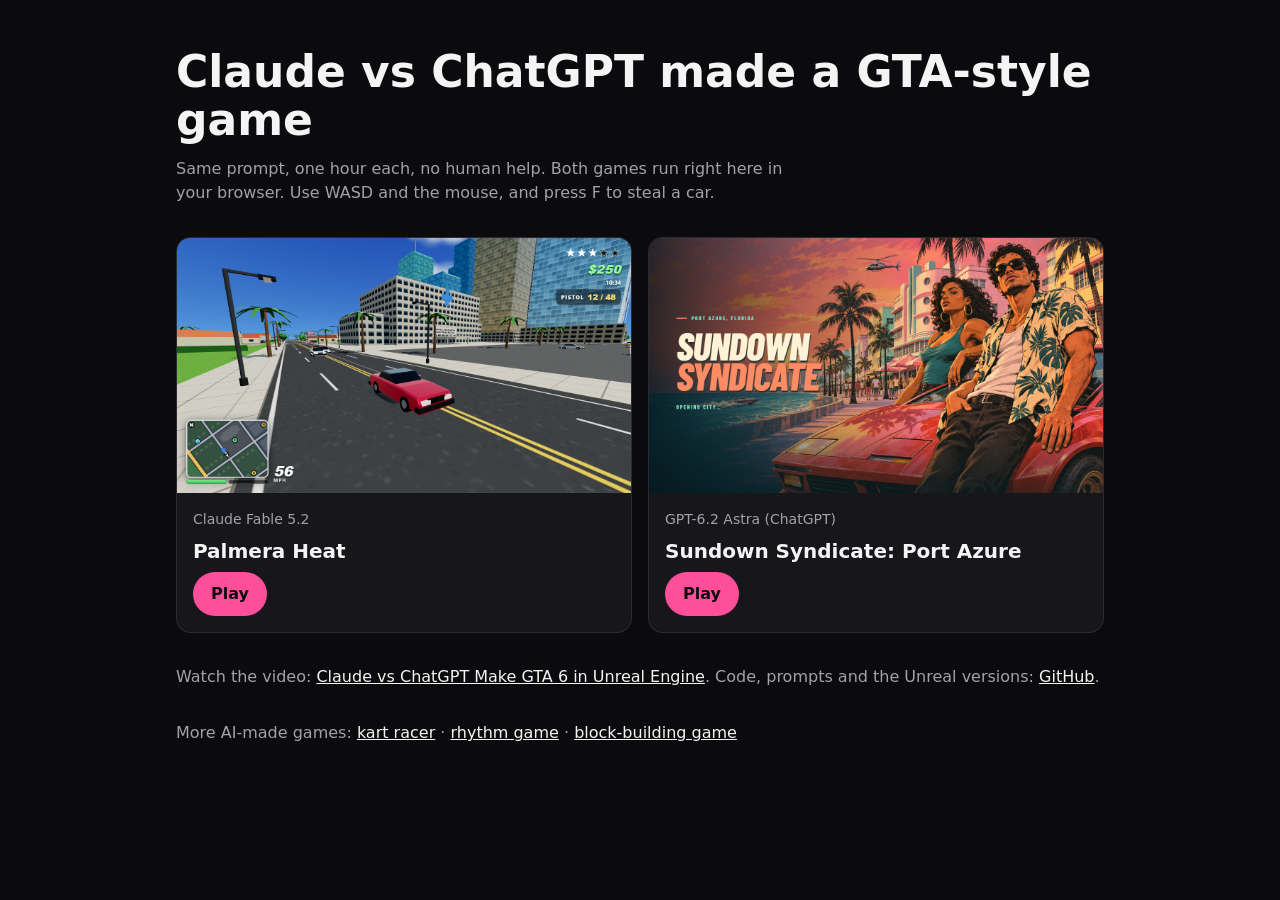
<file: index.html>
<!doctype html>
<html lang="en">
<head>
<meta charset="utf-8">
<meta name="viewport" content="width=device-width, initial-scale=1">
<title>Claude vs ChatGPT Games</title>
<style>
  :root { --bg:#0b0b0d; --fg:#f4f4f5; --mute:#a1a1aa; --card:#17171b; --line:#2a2a30; --accent:#ff4f9a; }
  * { box-sizing:border-box; }
  body { margin:0; background:var(--bg); color:var(--fg); font:16px/1.5 system-ui, -apple-system, Segoe UI, sans-serif; }
  main { max-width:960px; margin:0 auto; padding:48px 16px 64px; }
  h1 { font-size:clamp(28px,5vw,44px); line-height:1.1; margin:0 0 12px; }
  p.lead { color:var(--mute); margin:0 0 32px; max-width:640px; }
  .grid { display:grid; grid-template-columns:repeat(auto-fit,minmax(280px,1fr)); gap:16px; }
  .card { background:var(--card); border:1px solid var(--line); border-radius:14px; overflow:hidden; display:flex; flex-direction:column; }
  .card img { width:100%; aspect-ratio:16/9; object-fit:cover; display:block; }
  .body { padding:16px; display:flex; flex-direction:column; gap:6px; flex:1; }
  .model { color:var(--mute); font-size:14px; }
  .name { font-size:20px; font-weight:700; }
  .play { margin-top:auto; align-self:flex-start; background:var(--accent); color:#0b0b0d; font-weight:700; text-decoration:none; padding:10px 18px; border-radius:999px; }
  .links { margin-top:32px; color:var(--mute); }
  .links a { color:var(--fg); }
</style>
</head>
<body>
<main>
  <h1>Claude vs ChatGPT made a GTA-style game</h1>
  <p class="lead">Same prompt, one hour each, no human help. Both games run right here in your browser. Use WASD and the mouse, and press F to steal a car.</p>
  <div class="grid">
    <div class="card">
      <img src="screenshots/browser-claude.png" alt="Claude's game: a police chase in a blocky coastal city">
      <div class="body"><span class="model">Claude Fable 5.2</span><span class="name">Palmera Heat</span>
        <a class="play" href="browser/claude/">Play</a></div>
    </div>
    <div class="card">
      <img src="screenshots/browser-chatgpt.png" alt="ChatGPT's game: a police chase on an art-deco boulevard">
      <div class="body"><span class="model">GPT-6.2 Astra (ChatGPT)</span><span class="name">Sundown Syndicate: Port Azure</span>
        <a class="play" href="browser/chatgpt/">Play</a></div>
    </div>
  </div>
  <p class="links">Watch the video: <a href="https://youtu.be/JtPId3Alu9o">Claude vs ChatGPT Make GTA 6 in Unreal Engine</a>. Code, prompts and the Unreal versions: <a href="https://github.com/ModelBehaviorYT/claude-vs-chatgpt-ai-games">GitHub</a>.</p>
  <p class="links">More AI-made games: <a href="https://modelbehavioryt.github.io/claude-ai-kart-racer/">kart racer</a> · <a href="https://modelbehavioryt.github.io/claude-vs-chatgpt-dash-game/">rhythm game</a> · <a href="https://modelbehavioryt.github.io/fable-vs-opus-block-game/">block-building game</a></p>
</main>
</body>
</html>
</file>
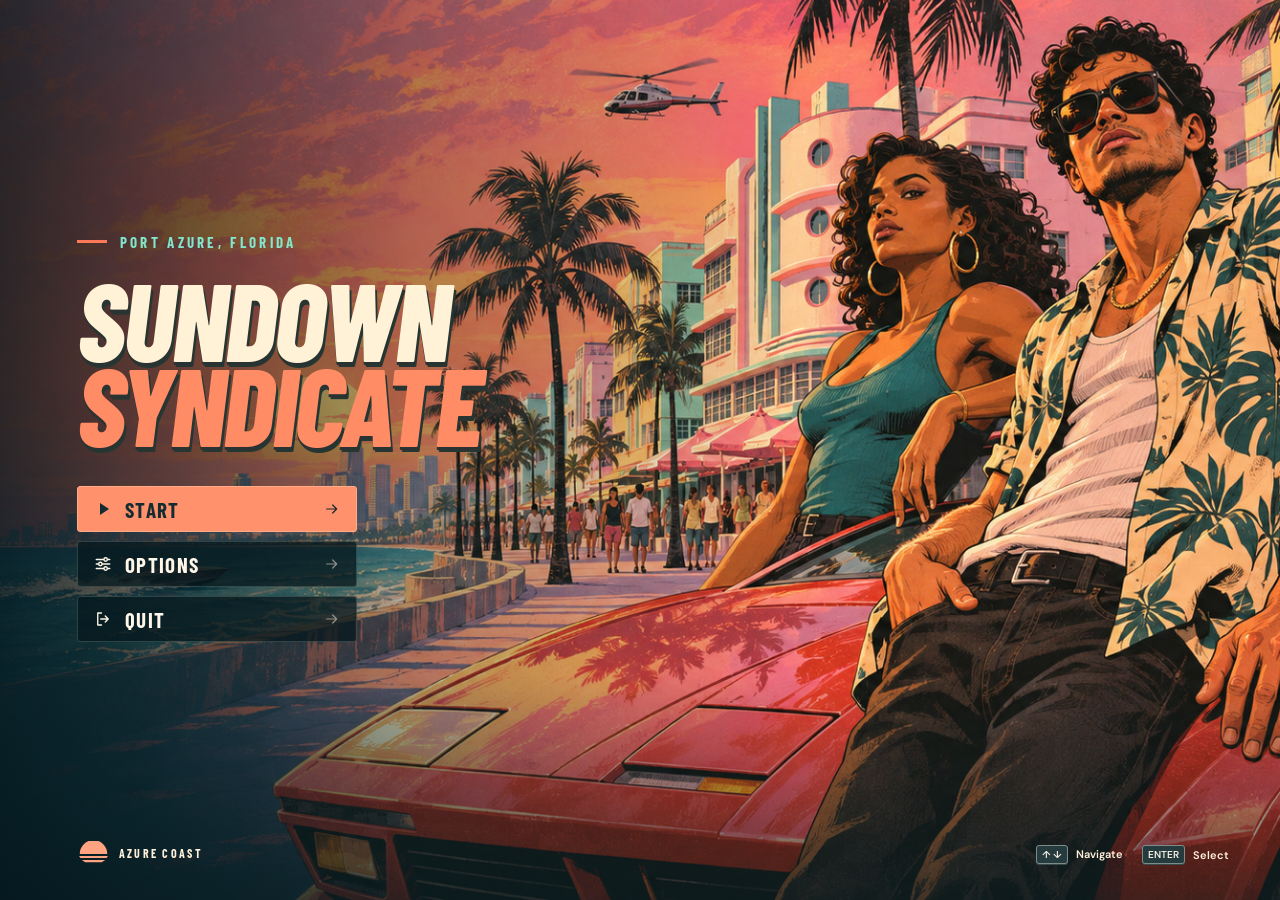
<file: browser/chatgpt/index.html>
<!doctype html>
<html lang="en">
  <head>
    <meta charset="utf-8" />
    <meta name="viewport" content="width=device-width,initial-scale=1" />
    <meta name="theme-color" content="#0c2228" />
    <title>Sundown Syndicate • Port Azure</title>
    <link rel="preload" href="./assets/cover.jpg" as="image" />
    <link rel="stylesheet" href="./style.css" />
    <link rel="stylesheet" href="./game.css" />
  </head>
  <body>
    <div hidden aria-hidden="true">
      <img id="art-posters" src="./assets/posters.jpg" alt="" /><img
        id="art-shop-0"
        src="./assets/shop-0.jpg"
        alt=""
      /><img id="art-shop-1" src="./assets/shop-1.jpg" alt="" /><img
        id="art-shop-2"
        src="./assets/shop-2.jpg"
        alt=""
      /><img id="art-shop-3" src="./assets/shop-3.jpg" alt="" />
    </div>
    <main id="game" aria-label="Port Azure game world"></main>
    <div id="hud"></div>
    <section id="overlay">
      <div class="front cover">
        <div class="frontcontent">
          <div class="edition"><i></i> PORT AZURE, FLORIDA</div>
          <h1>Sundown<br /><em>Syndicate</em></h1>
          <div class="edition">Opening city…</div>
        </div>
      </div>
    </section>
    <script type="module" src="./main.js"></script>
  </body>
</html>
</file>
<file: browser/chatgpt/style.css>
@font-face {
  font-family: Display;
  src: url(assets/display.woff2);
}
@font-face {
  font-family: Cond;
  src: url(assets/condensed.woff2);
}
@font-face {
  font-family: Sans;
  src: url(assets/sans.woff2);
}
:root {
  --ink: #091a20;
  --cream: #fff7e9;
  --coral: #ff7858;
  --mint: #82e6ca;
  --panel: rgba(9, 25, 30, 0.88);
  font:
    15px Sans,
    Arial,
    sans-serif;
  color: var(--cream);
  background: #0c252e;
}
* {
  box-sizing: border-box;
}
body {
  margin: 0;
  overflow: hidden;
}
button,
input,
select {
  font: inherit;
}
button {
  cursor: pointer;
  color: inherit;
}
button:focus-visible,
input:focus-visible,
select:focus-visible {
  outline: 3px solid var(--mint);
  outline-offset: 3px;
}
#game,
#overlay,
#hud {
  position: fixed;
  inset: 0;
}
#game > canvas {
  display: block;
  width: 100%;
  height: 100%;
}
#hud {
  pointer-events: none;
}
#overlay {
  pointer-events: none;
}
#overlay > * {
  pointer-events: auto;
}
.front {
  width: 100%;
  height: 100%;
  display: flex;
  flex-direction: column;
  justify-content: center;
  align-items: flex-start;
  padding: 6vw;
  background: linear-gradient(
    90deg,
    rgba(5, 22, 30, 0.9),
    rgba(5, 22, 30, 0.58) 28%,
    transparent 74%
  );
}
.front h1 {
  font:
    italic 800 clamp(62px, 8.2vw, 142px) / 0.76 Display,
    Impact,
    sans-serif;
  text-transform: uppercase;
  letter-spacing: -0.045em;
  margin: 20px 0 40px;
  text-shadow: 0 5px 0 #09292f;
}
.front h1 em {
  font: inherit;
  color: var(--coral);
}
.eyebrow {
  font:
    15px Cond,
    sans-serif;
  letter-spacing: 0.19em;
  text-transform: uppercase;
  color: var(--mint);
}
.menuBtn {
  display: flex;
  align-items: center;
  justify-content: space-between;
  min-width: 248px;
  border: 0;
  border-left: 3px solid transparent;
  margin: 3px 0;
  padding: 12px 18px;
  text-transform: uppercase;
  letter-spacing: 0.06em;
  text-align: left;
  background: rgba(6, 24, 29, 0.76);
  font:
    22px Cond,
    sans-serif;
}
.menuBtn.primary,
.menuBtn:hover {
  background: var(--coral);
  color: var(--ink);
}
.menuBtn b {
  font-size: 20px;
}
.early {
  position: absolute;
  left: 30px;
  bottom: 25px;
  text-shadow: 0 2px 4px black;
  font:
    22px Cond,
    sans-serif;
}
.early span {
  font: 14px Sans;
  color: #fff;
}
.hidden {
  display: none !important;
}
</file>
<file: browser/chatgpt/game.css>
body {
  user-select: none;
}
button {
  touch-action: manipulation;
}
button svg {
  flex: none;
}
.cover,
.settingsbg {
  background-color: #183840;
  background-image:
    linear-gradient(
      90deg,
      rgba(3, 22, 28, 0.82),
      rgba(4, 28, 32, 0.3) 32%,
      rgba(8, 24, 28, 0) 62%
    ),
    linear-gradient(0deg, rgba(9, 28, 32, 0.65), transparent 25%),
    url(assets/cover.jpg);
  background-size: cover;
  background-position: center;
}
.front {
  padding: 5vh 6vw;
}
.frontcontent {
  padding-bottom: 2.4vh;
}
.edition {
  font:
    15px Cond,
    sans-serif;
  letter-spacing: 0.22em;
  color: var(--mint);
  display: flex;
  gap: 13px;
  align-items: center;
  text-transform: uppercase;
}
.edition i {
  display: inline-block;
  width: 30px;
  height: 3px;
  background: var(--coral);
}
.front h1 {
  font:
    clamp(77px, 8.65vw, 166px) / 0.77 Display,
    Impact,
    sans-serif;
  margin: 24px 0 38px;
  letter-spacing: -0.025em;
  color: #fff2d6;
  text-shadow:
    0 3px 0 #2a3331,
    2px 5px 0 #263733;
}
.front h1 em {
  color: #ff8c65;
}
.menuBtn {
  font: 21px Cond;
  letter-spacing: 0.065em;
  min-width: 240px;
  height: 46px;
  margin: 3px 0;
  padding: 0 16px;
  border: 1px solid rgba(215, 236, 225, 0.18);
  border-radius: 3px;
  transition:
    background 0.15s,
    color 0.15s,
    transform 0.15s;
}
.menuBtn span {
  display: flex;
  align-items: center;
  gap: 13px;
}
.menuBtn > svg {
  opacity: 0.5;
  width: 16px;
}
.menuBtn.primary,
.menuBtn:focus-visible,
.menuBtn:hover {
  background: #ff916d;
  color: #142b30;
  outline: none;
  border-color: #ffac89;
}
.menuBtn:hover {
  transform: translateX(3px);
}
.menuBtn.primary > svg {
  opacity: 1;
}
.menulist {
  display: grid;
  gap: 3px;
  max-width: 280px;
}
.menufoot {
  position: absolute;
  bottom: 4vh;
  left: 6vw;
  right: 4vw;
  display: flex;
  align-items: end;
  justify-content: space-between;
  color: #fff1da;
}
.menufoot > span {
  display: flex;
  align-items: center;
  gap: 8px;
  font: 12px Cond;
  letter-spacing: 0.09em;
  text-transform: uppercase;
}
.menufoot .sunmark {
  width: 33px;
  height: 23px;
  margin-right: 1px;
}
.sunmark {
  color: #ffa380;
}
.menufoot span:first-child {
  letter-spacing: 0.19em;
}
.menufoot span:last-child {
  font-family: Sans;
  font-size: 11px;
  text-transform: none;
  letter-spacing: 0;
}
.front h2,
.sheet h2,
.mapview h2 {
  font:
    clamp(48px, 5.2vw, 85px) / 0.98 Display,
    sans-serif;
  text-transform: uppercase;
  margin: 14px 0 24px;
  letter-spacing: -0.025em;
}
.front p {
  font-size: 14px;
  color: #e5e2d7;
}
.paused {
  background: linear-gradient(
    90deg,
    rgba(6, 24, 29, 0.96),
    rgba(8, 30, 34, 0.36) 70%,
    rgba(8, 30, 34, 0.2)
  );
  backdrop-filter: blur(4px);
}
.paused .menuBtn {
  height: 39px;
}
.paused h2 {
  margin-bottom: 22px;
}
kbd {
  font:
    700 10px Sans,
    Arial,
    sans-serif;
  color: #f2eee2;
  background: #263b3e;
  border: 1px solid #7b8c89;
  box-shadow: 0 1px 0 #36494b;
  min-width: 20px;
  padding: 2px 5px;
  border-radius: 3px;
  display: inline-flex;
  align-items: center;
  justify-content: center;
}
.settingsbg {
  height: 100%;
  width: 100%;
  display: flex;
  align-items: center;
  padding: 4vh 6vw;
  background-image:
    linear-gradient(
      90deg,
      rgba(4, 21, 27, 0.96),
      rgba(6, 27, 32, 0.73) 53%,
      rgba(8, 25, 29, 0.32)
    ),
    url(assets/cover.jpg);
}
.sheet {
  width: min(100%, 520px);
  padding: 26px 30px 24px;
  background: #10292eea;
  border: 1px solid #abc4b94d;
  border-top: 3px solid var(--coral);
  box-shadow: 0 22px 55px #00111540;
}
.sheet .edition,
.mapview .edition {
  font-size: 12px;
  letter-spacing: 0.19em;
}
.sheet .sunmark {
  width: 30px;
  height: 21px;
}
.optrow {
  display: flex;
  align-items: center;
  gap: 14px;
  min-height: 56px;
  border-top: 1px solid #55707169;
}
.optrow > span,
.optrow > label {
  margin-right: auto;
  font-size: 14px;
}
.optrow select {
  color: var(--cream);
  border: 1px solid #5d7877;
  background: #243e43;
  padding: 5px 13px;
}
.optrow input {
  width: 32%;
  accent-color: var(--coral);
  cursor: pointer;
}
.optrow output {
  min-width: 41px;
  text-align: right;
  font: 17px Cond;
  color: var(--mint);
}
.sheetfoot {
  margin-top: 22px;
}
.sheet .menuBtn {
  font-size: 16px;
  height: 38px;
  min-width: 126px;
}
.controlgrid {
  display: grid;
  grid-template-columns: 1fr 1.3fr;
  gap: 10px 25px;
  margin-bottom: 20px;
}
.controls {
  width: min(720px, 96vw);
}
.controlgrid h3,
.mapview h3 {
  font: 23px Cond;
  color: #f8dec1;
  margin: 7px 0;
}
.controlgrid section > div {
  display: flex;
  align-items: center;
  gap: 9px;
  font-size: 12px;
  min-height: 25px;
}
.controlgrid kbd {
  color: #cce3d9;
}
.wallet {
  display: flex;
  align-items: center;
  justify-content: space-between;
  border-block: 1px solid #5d7470;
  padding: 13px 0;
}
.wallet strong {
  font: 23px Cond;
  color: var(--mint);
}
.buylist {
  padding: 12px 0;
  display: grid;
  gap: 6px;
}
.supply p {
  color: var(--mint);
  min-height: 1.4em;
}
.hudshade {
  position: absolute;
  inset: 0;
  background: linear-gradient(
    180deg,
    #102a3825,
    transparent 16%,
    transparent 78%,
    #09202947
  );
}
.jobhud {
  position: absolute;
  top: 3.5vh;
  left: 2.1vw;
  max-width: min(365px, 40vw);
  min-width: 218px;
  padding: 12px 19px 13px 13px;
  background: linear-gradient(100deg, #10292ef5, #10272bce 72%, #122a2c8c);
  border-radius: 3px;
  display: flex;
  gap: 11px;
  align-items: flex-start;
  box-shadow: 0 2px 9px #092b341f;
  border: 1px solid #afc6ba2c;
  backdrop-filter: blur(5px);
}
.jobstripe {
  position: absolute;
  left: -1px;
  top: 9px;
  bottom: 9px;
  width: 3px;
  background: var(--coral);
}
.jobicon {
  color: #ffae77;
  margin-top: 1px;
}
.tiny {
  font:
    11px Cond,
    sans-serif;
  letter-spacing: 0.16em;
  text-transform: uppercase;
}
.jobhud .tiny {
  color: #ffba89;
  margin-bottom: 3px;
}
.jobhud strong {
  font: 26px/0.98 Display;
  text-transform: uppercase;
  letter-spacing: 0.013em;
}
.jobhud #jobstep {
  font: 12px/1.4 Sans;
  color: #e2e6dc;
  margin-top: 6px;
  max-width: 265px;
}
.stats {
  position: absolute;
  right: 2.25vw;
  top: 3.5vh;
  text-align: right;
  filter: drop-shadow(0 1px 2px #142932ab);
  display: flex;
  align-items: end;
  flex-direction: column;
  gap: 4px;
}
.time {
  display: flex;
  align-items: center;
  gap: 7px;
  background: #10292edb;
  padding: 4px 9px;
  border-radius: 3px;
  font: 15px Cond;
  letter-spacing: 0.09em;
}
.time svg {
  color: #ffcb83;
}
#cash {
  font: 34px/0.99 Display;
  color: #d7ffe9;
  -webkit-text-stroke: 0.35px #183b34;
  text-shadow: 1px 2px 0 #294944;
}
.stars {
  display: flex;
  gap: 3px;
  background: #1730389c;
  border-radius: 3px;
  padding: 3px 5px;
}
.stars i {
  line-height: 0;
  color: #dce6df70;
}
.stars .lit {
  color: #ffc37a;
}
.lit svg {
  fill: #ffc37a;
}
.search .lit {
  animation: pulse 0.7s infinite alternate;
}
@keyframes pulse {
  to {
    opacity: 0.32;
  }
}
#weap {
  display: flex;
  align-items: center;
  gap: 6px;
  font: 15px Cond;
  text-transform: uppercase;
  letter-spacing: 0.055em;
  text-shadow: 1px 1px 2px #102329;
}
#weap small {
  font-size: 12px;
  color: #d2d8ce;
}
.navhud {
  position: absolute;
  bottom: 3.1vh;
  left: 2.1vw;
  width: clamp(152px, 13.6vw, 211px);
}
.radar {
  position: relative;
  border: 3px solid #173237ed;
  border-radius: 6px 6px 1px 1px;
  overflow: hidden;
  height: clamp(106px, 15.2vh, 146px);
  background: #415e60;
  box-shadow: 0 3px 7px #152c3033;
}
.radar canvas {
  width: 100%;
  height: 100%;
  display: block;
}
.north,
.mapkey {
  position: absolute;
  top: 4px;
  left: 5px;
  background: #19383cde;
  padding: 2px 4px;
  border-radius: 2px;
  font: 10px Cond;
}
.mapkey {
  left: auto;
  right: 5px;
  top: auto;
  bottom: 4px;
}
.meters {
  border-radius: 0 0 5px 5px;
  background: #122b2fe8;
  display: flex;
  gap: 8px;
  align-items: center;
  padding: 4px 6px 5px;
}
.meters span {
  display: flex;
  flex: 1;
  color: #9be0bb;
  gap: 4px;
  align-items: center;
}
.meters span + span {
  color: #84c8dc;
}
.meters i,
.condition {
  display: block;
  flex: 1;
  height: 4px;
  border-radius: 1px;
  background: #78938c4d;
  overflow: hidden;
}
.meters em,
.condition i {
  display: block;
  height: 100%;
  background: currentColor;
}
.locale {
  position: absolute;
  bottom: 3.5vh;
  left: calc(2.1vw + clamp(152px, 13.6vw, 211px) + 14px);
  text-shadow:
    0 2px 3px #0c242d,
    0 0 4px #203d3b;
}
.locale .tiny {
  color: #e5e7cb;
  font-size: 11px;
}
.locale #street {
  font: 25px/1.02 Display;
  color: #fff5df;
}
.radioline {
  font: 11px Cond;
  letter-spacing: 0.13em;
  text-transform: uppercase;
  display: flex;
  gap: 7px;
  align-items: center;
  justify-content: end;
  color: #b5efda;
}
.radioline svg {
  color: #ffb582;
}
#carhud {
  position: absolute;
  bottom: 3.2vh;
  right: 2.3vw;
  text-align: right;
  min-width: 123px;
  text-shadow:
    0 2px 5px #09242c,
    0 1px 2px #112b2e;
}
#carhud:empty {
  display: none;
}
.speed {
  display: flex;
  align-items: baseline;
  gap: 7px;
  justify-content: end;
}
.speed b {
  font: 65px/0.97 Display;
  color: #fff4db;
  letter-spacing: -0.035em;
}
.speed small {
  font: 12px Cond;
  letter-spacing: 0.08em;
}
.speed i {
  font: 15px Cond;
  padding: 1px 6px;
  border-radius: 2px;
  background: #16313ad9;
  border: 1px solid #d0d9c966;
}
.condition {
  margin: 5px 0 0 auto;
  width: 90px;
  height: 3px;
  background: #365b59;
}
.condition i {
  background: #91d5b6;
}
#carhud strong {
  font: 19px Cond;
  text-transform: uppercase;
  letter-spacing: 0.035em;
}
#prompt,
#toast {
  position: absolute;
  left: 50%;
  transform: translateX(-50%);
  border-radius: 4px;
  background: #102a2fe8;
  border: 1px solid #b8c4ac47;
  box-shadow: 0 2px 12px #18302c25;
}
#prompt {
  bottom: 4.7vh;
  padding: 8px 13px;
  font-size: 12px;
  display: flex;
  align-items: center;
  gap: 8px;
}
#prompt kbd {
  background: #f6dfbd;
  color: #173239;
  border: 0;
  padding: 3px 6px;
  box-shadow: 0 2px 0 #8d8e7d;
}
#toast {
  top: 3.6vh;
  padding: 9px 15px;
  display: none;
  align-items: center;
  gap: 8px;
  font-size: 12px;
}
#toast b {
  font: 14px Cond;
  text-transform: uppercase;
  letter-spacing: 0.08em;
  color: var(--mint);
}
#toast span {
  color: #e9e7dc;
}
#objectivePin {
  position: absolute;
  transform: translate(-50%, -100%);
  align-items: center;
  flex-direction: column;
  gap: 3px;
  filter: drop-shadow(0 2px 2px #26333460);
}
#objectivePin i {
  position: relative;
  width: 28px;
  height: 29px;
  display: grid;
  place-items: center;
  background: #ffad72;
  color: #162e31;
  border: 2px solid #fff0d9;
  border-radius: 8px 8px 8px 1px;
  transform: rotate(-45deg);
}
#objectivePin i svg {
  transform: rotate(45deg);
}
#objectivePin span {
  font: 11px Cond;
  color: white;
  background: #183135d9;
  border-radius: 2px;
  padding: 1px 5px;
}
.mapview {
  height: 100%;
  width: 100%;
  background: #10282d;
  display: flex;
  flex-direction: column;
}
.mapview header {
  height: 60px;
  flex: none;
  margin: 0 2.6vw;
  display: flex;
  justify-content: space-between;
  align-items: center;
  border-bottom: 1px solid #49645f;
  font-size: 12px;
}
.mapview header > div:last-child {
  display: flex;
  align-items: center;
  gap: 8px;
}
.mapview header .sunmark {
  width: 34px;
}
.maplayout {
  display: flex;
  min-height: 0;
  flex: 1;
  gap: 23px;
  padding: 20px 2.6vw 22px;
}
.maplayout aside {
  width: clamp(210px, 23vw, 330px);
  display: flex;
  flex-direction: column;
  overflow-y: auto;
  padding: 5px 0;
}
.mapview h2 {
  font-size: 55px;
  margin: 10px 0 22px;
}
.mapjob {
  background: #1c3a3e;
  border-left: 3px solid var(--coral);
  padding: 13px 14px;
}
.mapjob .tiny {
  color: #ffb68b;
}
.mapjob p,
.mapbottom p {
  font-size: 12px;
  line-height: 1.5;
  color: #c9d8cf;
  margin: 5px 0;
}
.legend {
  display: grid;
  gap: 12px;
  margin: 22px 0;
  font-size: 12px;
  color: #dde2d6;
}
.legend > div {
  display: flex;
  align-items: center;
  gap: 12px;
}
.lg {
  width: 15px;
  height: 15px;
  display: grid;
  place-items: center;
  font: 12px Cond;
  color: #17373a;
}
.lg.player {
  clip-path: polygon(50% 0, 96% 95%, 50% 75%, 4% 95%);
  background: #fff7de;
}
.lg.mission {
  background: #ffa36c;
  transform: rotate(45deg);
  width: 11px;
  height: 11px;
  margin: 2px;
}
.lg.medical,
.lg.store {
  border-radius: 100%;
  background: #9be7ca;
}
.mapbottom {
  margin-top: auto;
}
.mapbottom .menuBtn {
  min-width: 145px;
  height: 31px;
  font-size: 14px;
  margin-top: 6px;
}
.mapfield {
  position: relative;
  flex: 1;
  overflow: hidden;
  background: #35666e;
  border: 1px solid #70918c;
}
.mapfield canvas {
  width: 100%;
  height: 100%;
  display: block;
  cursor: crosshair;
}
.mapnorth {
  position: absolute;
  left: 15px;
  top: 14px;
  text-align: center;
  font: 15px Cond;
  color: #eef0d7;
}
.zoom {
  position: absolute;
  right: 12px;
  bottom: 12px;
  display: flex;
}
.zoom button {
  border: 1px solid #6c8882;
  background: #152f33;
  color: #e1e7d6;
  font-size: 20px;
  width: 35px;
  height: 32px;
}
#reticle,
#targetflash {
  position: absolute;
  left: 50%;
  top: 50%;
  transform: translate(-50%, -50%);
  width: 20px;
  height: 20px;
  filter: drop-shadow(0 1px 2px #183038);
}
#reticle i {
  position: absolute;
  background: #fff8dc;
}
#reticle i:nth-child(1),
#reticle i:nth-child(2) {
  width: 5px;
  height: 2px;
  top: 9px;
}
#reticle i:nth-child(2) {
  right: 0;
}
#reticle i:nth-child(3),
#reticle i:nth-child(4) {
  width: 2px;
  height: 5px;
  left: 9px;
}
#reticle i:nth-child(4) {
  bottom: 0;
}
#reticle.aim {
  scale: 0.8;
}
#targetflash {
  border: 2px solid var(--coral);
  width: 12px;
  height: 12px;
  transform: translate(-50%, -50%) rotate(45deg);
  opacity: 0;
}
#damageflash {
  position: absolute;
  inset: 0;
  background: radial-gradient(ellipse at center, transparent 49%, #be4335);
  opacity: 0;
}
#storybanner {
  position: absolute;
  left: 50%;
  top: 23%;
  transform: translateX(-50%);
  min-width: 310px;
  text-align: center;
  padding: 14px 28px 16px;
  background: linear-gradient(
    90deg,
    transparent,
    #112a30ed 20%,
    #112a30ed 80%,
    transparent
  );
  gap: 4px;
  display: none;
}
#storybanner .tiny {
  color: #ffb985;
}
#storybanner strong,
#deathscreen strong {
  font: 43px/0.99 Display;
  text-transform: uppercase;
}
#storybanner span {
  color: var(--mint);
  font-size: 12px;
}
#deathscreen {
  position: absolute;
  inset: 0;
  place-items: center;
  background: #1a202ad9;
  text-align: center;
}
#deathscreen > div {
  display: grid;
  gap: 13px;
}
#deathscreen strong {
  font-size: 70px;
  color: var(--coral);
}
@media (max-height: 580px) {
  .menuBtn {
    height: 35px;
  }
  .front h1 {
    font-size: 13vh;
    margin: 15px 0 20px;
  }
  .sheet {
    padding: 16px 22px;
  }
  .sheet h2 {
    font-size: 42px;
    margin: 7px 0 13px;
  }
  .optrow {
    min-height: 40px;
  }
  .maplayout {
    padding-top: 10px;
  }
  .mapview header {
    height: 40px;
  }
  .legend {
    gap: 6px;
    margin: 12px 0;
  }
  .mapview h2 {
    font-size: 38px;
    margin: 7px 0 10px;
  }
  .controlgrid section > div {
    min-height: 21px;
  }
  .paused .menuBtn {
    height: 31px;
  }
}
</file>
